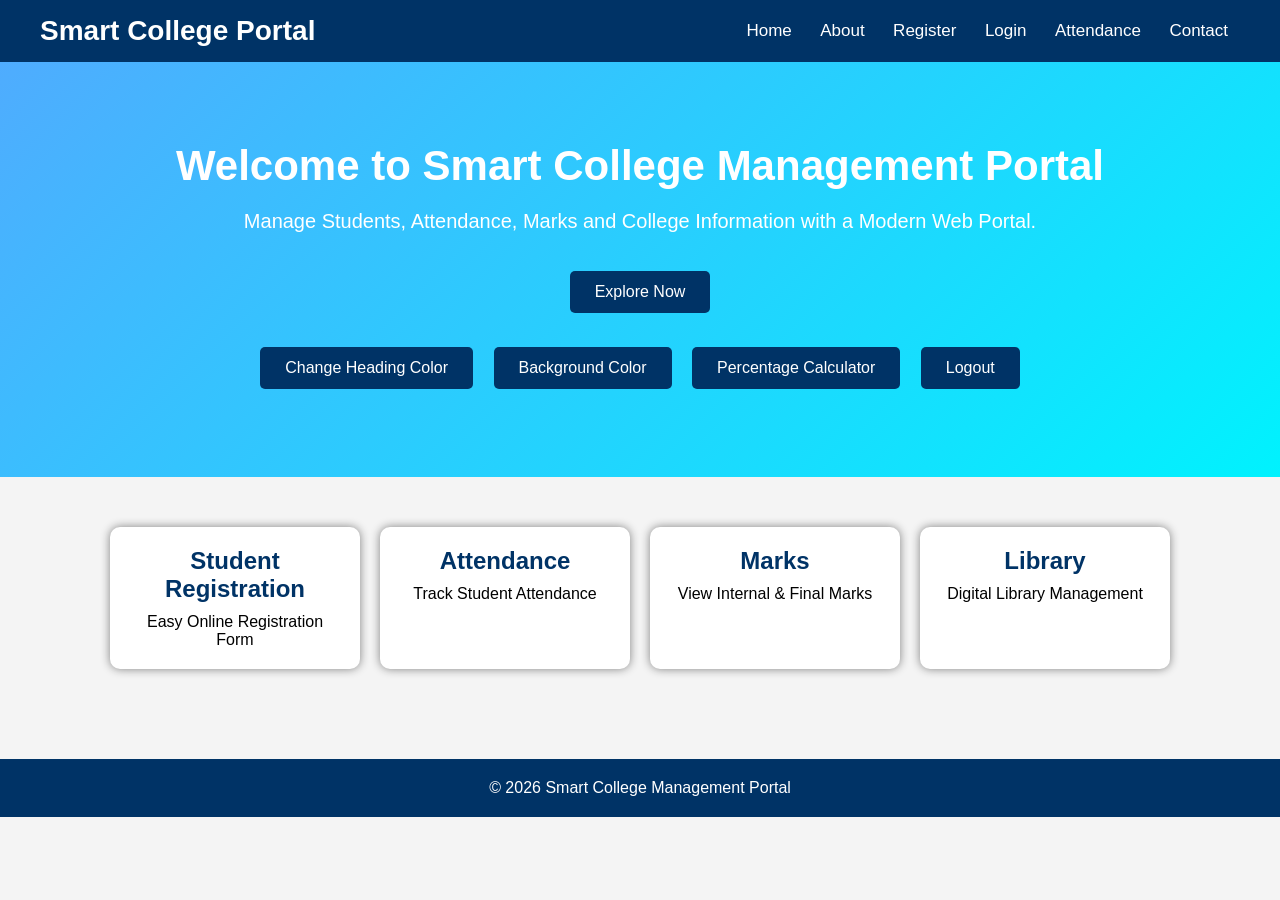
<file: index.html>
<html>
<head>
      <title>Smart College Management Portal</title>
    <link rel="stylesheet" href="style.css">
</head>
<body>
    <header>
        <div class="logo">
            <h2>Smart College Portal</h2>
        </div>
        <nav>
            <a href="index.html">Home</a>
            <a href="about.html">About</a>
            <a href="register.html">Register</a>
            <a href="login.html">Login</a>
            <a href="attendance.html">Attendance</a>
            <a href="contact.html">Contact</a>
        </nav>
    </header>
    <section class="hero">
        <h1>Welcome to Smart College Management Portal</h1>
        <p>
            Manage Students, Attendance, Marks and College Information
            with a Modern Web Portal.
        </p>
        <button onclick="welcome()">Explore Now</button>
        <br><br>
        <button onclick="changeColor()">Change Heading Color</button>
        <button onclick="changeBackground()">Background Color</button>
        <button onclick="percentage()">Percentage Calculator</button>
        <button onclick="logout()">Logout</button>
    </section>
    <section class="features">
        <div class="card">
            <h2>Student Registration</h2>
            <p>Easy Online Registration Form</p>
        </div>
        <div class="card">
            <h2>Attendance</h2>
            <p>Track Student Attendance</p>
        </div>
        <div class="card">
            <h2>Marks</h2>
            <p>View Internal & Final Marks</p>
        </div>
        <div class="card">
            <h2>Library</h2>
            <p>Digital Library Management</p>
        </div>
    </section>
    <footer>
        <p>© 2026 Smart College Management Portal</p>
    </footer>
    <script src="script.js"></script>
</body>
</html>
</file>
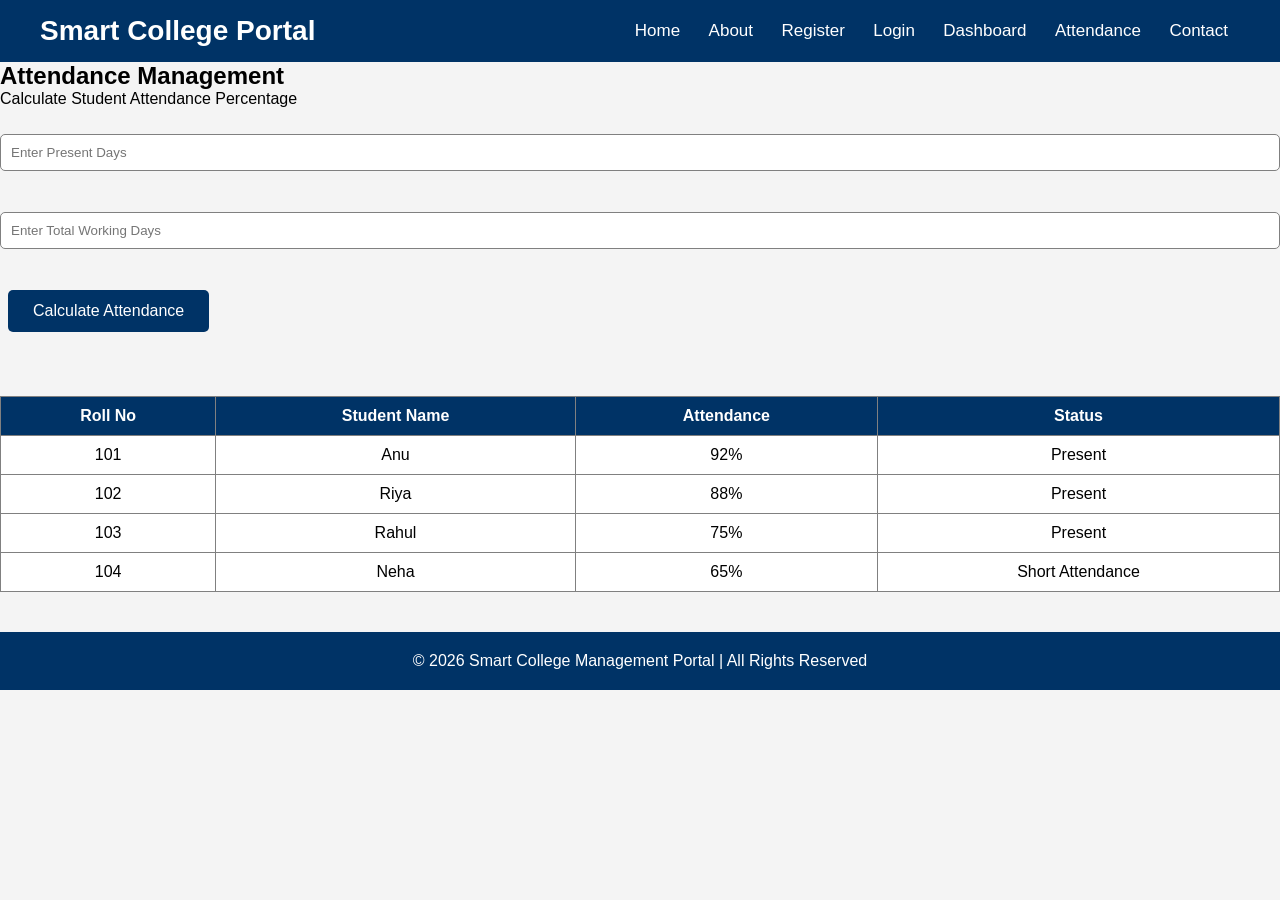
<file: attendance.html>
<html>
<head>
      <title>Attendance | Smart College Portal</title>
    <link rel="stylesheet" href="style.css">
</head>
<body>
    <!-- Header -->
    <header>
        <div class="logo">
            <h2>Smart College Portal</h2>
        </div>
        <nav>
            <a href="index.html">Home</a>
            <a href="about.html">About</a>
            <a href="register.html">Register</a>
            <a href="login.html">Login</a>
            <a href="dashboard.html">Dashboard</a>
            <a href="attendance.html">Attendance</a>
            <a href="contact.html">Contact</a>
        </nav>
    </header>
    <!-- Attendance Section -->
    <section class="dashboard">
        <h1>Attendance Management</h1>
        <p>Calculate Student Attendance Percentage</p>
        <br>
        <input type="number" id="present" placeholder="Enter Present Days">
        <br><br>
        <input type="number" id="total" placeholder="Enter Total Working Days">
        <br><br>
        <button onclick="calculateAttendance()">
            Calculate Attendance
        </button>
        <br><br>
        <h2 id="result"></h2>
        <br>
        <table>
            <tr>
                <th>Roll No</th>
                <th>Student Name</th>
                <th>Attendance</th>
                <th>Status</th>
            </tr>
            <tr>
                <td>101</td>
                <td>Anu</td>
                <td>92%</td>
                <td>Present</td>
            </tr>
            <tr>
                <td>102</td>
                <td>Riya</td>
                <td>88%</td>
                <td>Present</td>
            </tr>
            <tr>
                <td>103</td>
                <td>Rahul</td>
                <td>75%</td>
                <td>Present</td>
            </tr>
            <tr>
                <td>104</td>
                <td>Neha</td>
                <td>65%</td>
                <td>Short Attendance</td>
            </tr>
        </table>
    </section>
    <!-- Footer -->
    <footer>
        <p>
            © 2026 Smart College Management Portal | All Rights Reserved
        </p>
    </footer>
    <script>
        function calculateAttendance() {
            let present = Number(document.getElementById("present").value);
            let total = Number(document.getElementById("total").value);
            if (present == "" || total == "" || total == 0) {
                alert("Please Enter Valid Values");
                return;
            }
            let percentage = (present / total) * 100;
            document.getElementById("result").innerHTML =
                "Attendance Percentage : " + percentage.toFixed(2) + "%";
        }
</script>
	    <script src="script.js"></script>
</body>
</html>
</file>
<file: style.css>
*{
    margin:0;
    padding:0;
    box-sizing:border-box;
    font-family:Arial, Helvetica, sans-serif;
}
body{
    background:#f4f4f4;
}
header{
    background:#003366;
    color:white;
    display:flex;
    justify-content:space-between;
    align-items:center;
    padding:15px 40px;
    flex-wrap:wrap;
}
.logo h2{
    font-size:28px;
}
nav a{
    color:white;
    text-decoration:none;
    margin:0 12px;
    font-size:17px;
    transition:.4s;
}
nav a:hover{
    color:yellow;
}
.hero{
    background:linear-gradient(135deg,#4facfe,#00f2fe);
    color:white;
    text-align:center;
    padding:80px 20px;
}
.hero h1{
    font-size:42px;
    margin-bottom:20px;
}
.hero p{
    font-size:20px;
    margin-bottom:30px;
}
button{
background:#003366;
color:white;
padding:12px 25px;
border:none;
border-radius:5px;
cursor:pointer;
margin:8px;
font-size:16px;
transition:.4s;
}
button:hover{
background:#0055aa;
transform:scale(1.05);
}
.features{
display:flex;
justify-content:center;
flex-wrap:wrap;
gap:20px;
padding:50px;
}
.card{
width:250px;
background:white;
padding:20px;
text-align:center;
border-radius:10px;
box-shadow:0 0 10px gray;
transition:.5s;
}
.card:hover{
transform:translateY(-10px);
}
.card h2{
color:#003366;
margin-bottom:10px;
}
.form-box,
.login-box,
.about-box,
.profile,
.box,
.contact-box,
.info-box{
background:white;
padding:20px;
border-radius:10px;
box-shadow:0 0 10px gray;
}
input,
select,
textarea{
width:100%;
padding:10px;
margin-top:8px;
margin-bottom:15px;
border:1px solid gray;
border-radius:5px;
}
.gender,
.skills,
.show{
width:auto;
}
table{
width:100%;
border-collapse:collapse;
margin-top:20px;
background:white;
}
table,
th,
td{
border:1px solid gray;
}
th{
background:#003366;
color:white;
padding:10px;
}
td{
padding:10px;
text-align:center;
}
.progress{
width:100%;
height:25px;
background:#ddd;
border-radius:20px;
overflow:hidden;
}
.bar{
width:0%;
height:25px;
background:green;
color:white;
text-align:center;
line-height:25px;
}
.notice{
background:white;
padding:20px;
margin-top:25px;
border-left:5px solid red;
box-shadow:0 0 10px gray;
}
footer{
background:#003366;
color:white;
text-align:center;
padding:20px;
margin-top:40px;
}
footer a{
color:white;
text-decoration:none;
margin:10px;
}
footer a:hover{
color:yellow;
}
.cards{
display:flex;
justify-content:space-between;
flex-wrap:wrap;
margin-top:30px;
}
.clock{
text-align:right;
font-size:22px;
font-weight:bold;
color:#003366;
margin-bottom:20px;
}
.gallery{
display:grid;
grid-template-columns:repeat(2,1fr);
gap:15px;
}
.gallery img{
width:100%;
height:180px;
border-radius:10px;
transition:.5s;
}
.gallery img:hover{
transform:scale(1.05);
}
@keyframes fadeIn{
from{
opacity:0;
transform:translateY(-40px);
}
to{
opacity:1;
transform:translateY(0);
}
}
.hero{
animation:fadeIn 1.5s;
}
@media(max-width:768px){
header{
flex-direction:column;
}
nav{
margin-top:15px;
}
.features,
.cards{
flex-direction:column;
align-items:center;
}
.hero h1{
font-size:30px;
}
.hero p{
font-size:18px;
}
.logo h2{
margin-bottom:10px;
}
}
</file>
